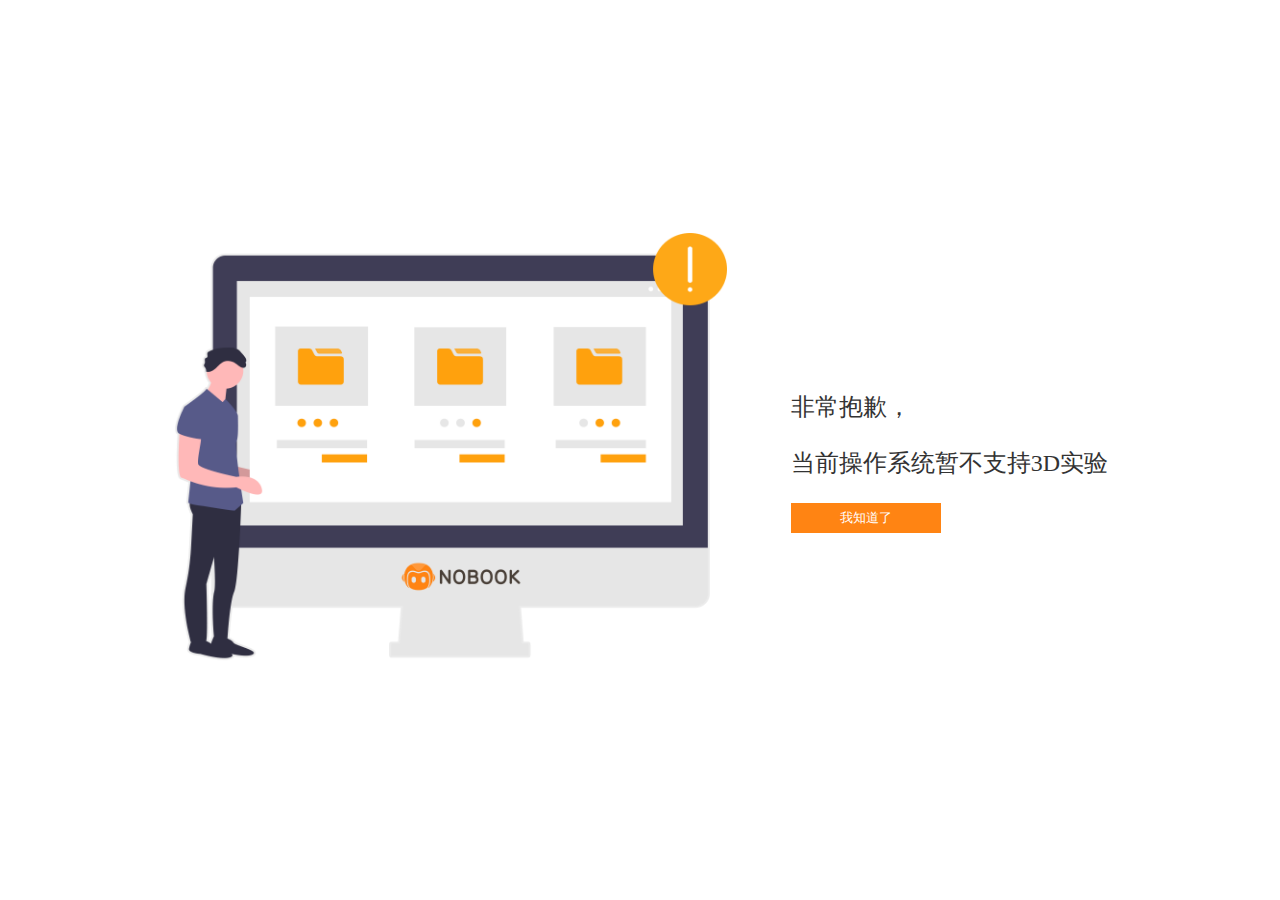
<file: index.html>
<!DOCTYPE html>
<html>
<head>
    <title>webglTest</title>
    <link rel="stylesheet" type="text/css" href="base.css">
    <script src="check.js"></script>

    <!-- <script type="module">
        import {compatibilityCheckCommon} from './check.js';

        testDemand = {
            mobile: false,
            nwClient: true,
            webGL: true,
            browserVersions: {chrome: 57, safari: 20, firefox: 52, edge: 12},
            url: './'
        }
        
        
    </script> -->
    
    <script>
        function buttonClick() {
            console.log('button click');
        }
    </script>
</head>
<body>
    <p>[ Here would go the result of WebGL feature detection ]</p>
    <button onclick="buttonClick()">testdashjfgj</button>

    <script>
        // console.log(navigator);
    </script>
</body>
</html>
</file>
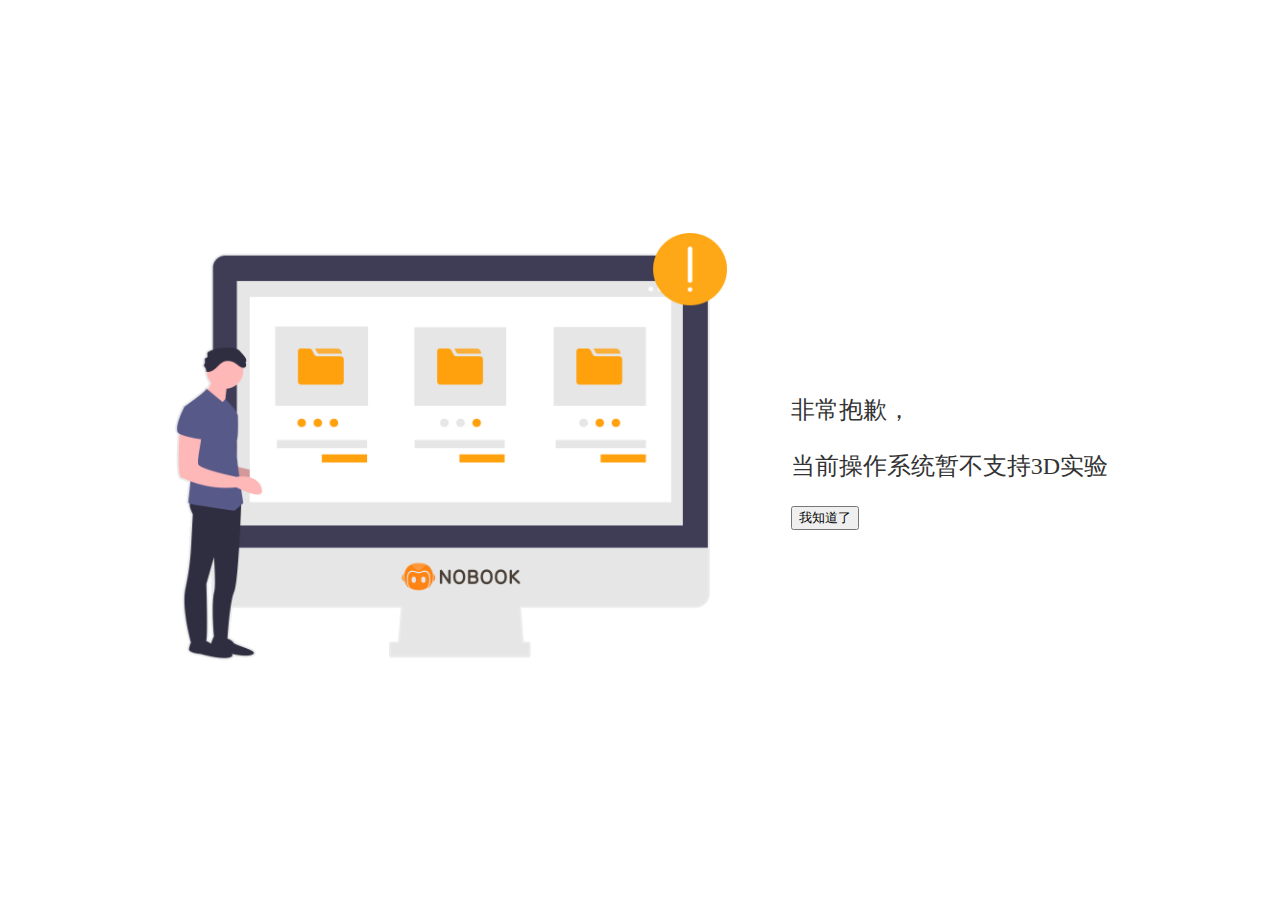
<file: pages/NWClient.html>
<!DOCTYPE html>
<html>
<head>
    <meta charset='utf-8'>
    <meta http-equiv='X-UA-Compatible' content='IE=edge'>
    <title>Tips</title>
    <meta name='viewport' content='width=device-width, initial-scale=1'>
    <link rel='stylesheet' type='text/css' media='screen' href='page.css'>
</head>
<body>
    <div class="box">
        <div class="main">
            <div class="NBDesktop">
                <img src="./imgs/desktop.png" width="555px" height="430px">
            </div>
            <div class="tips">
                <p>
                    非常抱歉，
                </p>
                <p>
                    当前操作系统暂不支持3D实验
                </p>
                <button>我知道了</button>
            </div>
        </div>
    </div>
</body>
</html>
</file>
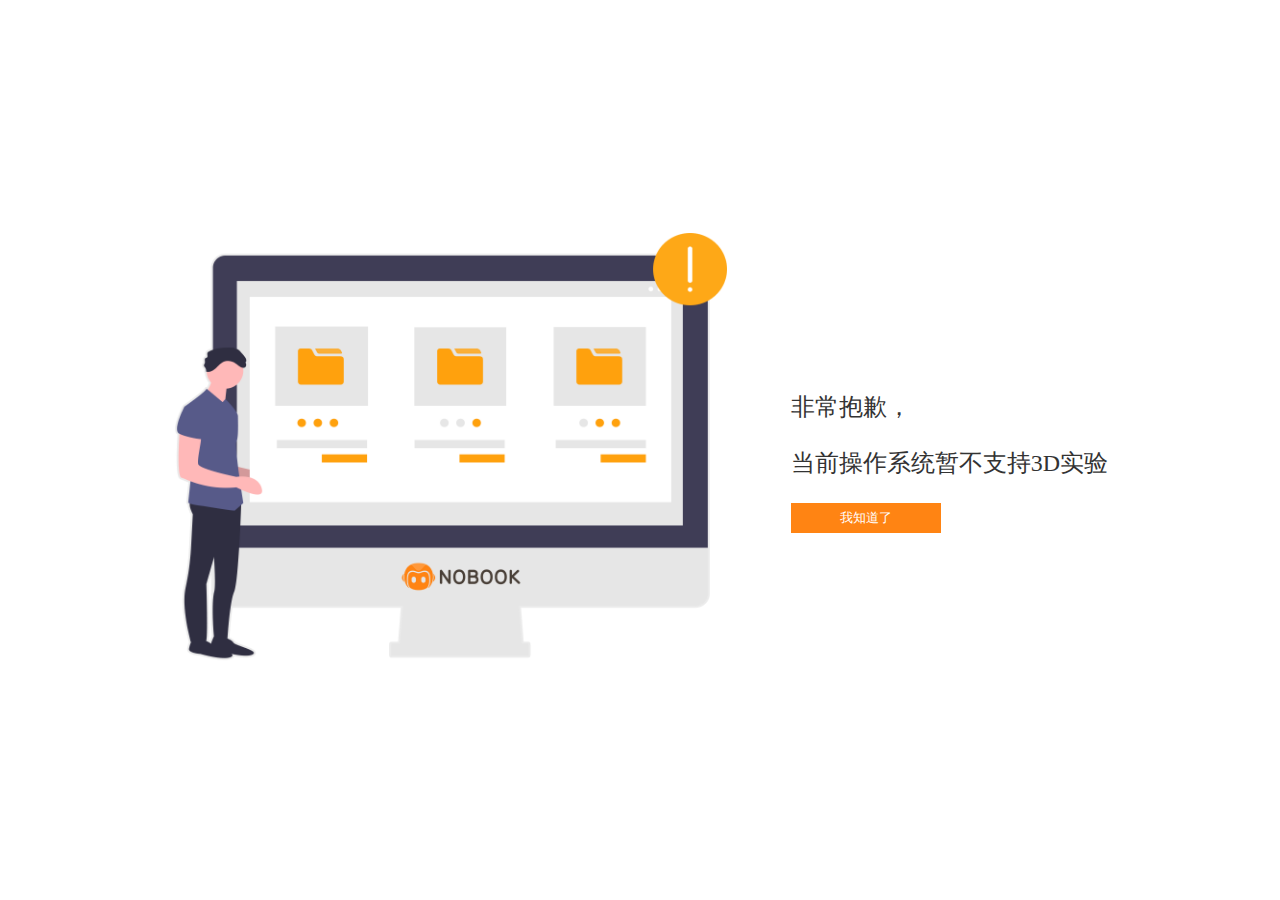
<file: pages/pageB.html>
<!DOCTYPE html>
<html>
<head>
    <meta charset='utf-8'>
    <meta http-equiv='X-UA-Compatible' content='IE=edge'>
    <title>Tips</title>
    <meta name='viewport' content='width=device-width, initial-scale=1'>
    <link rel='stylesheet' type='text/css' media='screen' href='page.css'>
</head>
<body>
    <div class="box">
        <div class="main">
            <div class="NBDesktop">
                <img src="./imgs/desktop.png" width="555px" height="430px">
            </div>
            <div class="tips">
                <p>
                    非常抱歉，
                </p>
                <p>
                    当前操作系统暂不支持3D实验
                </p>
                
                <input type=button value=我知道了 οnclick="window.history.back()">
            </div>
        </div>
    </div>
</body>
</html>
</file>
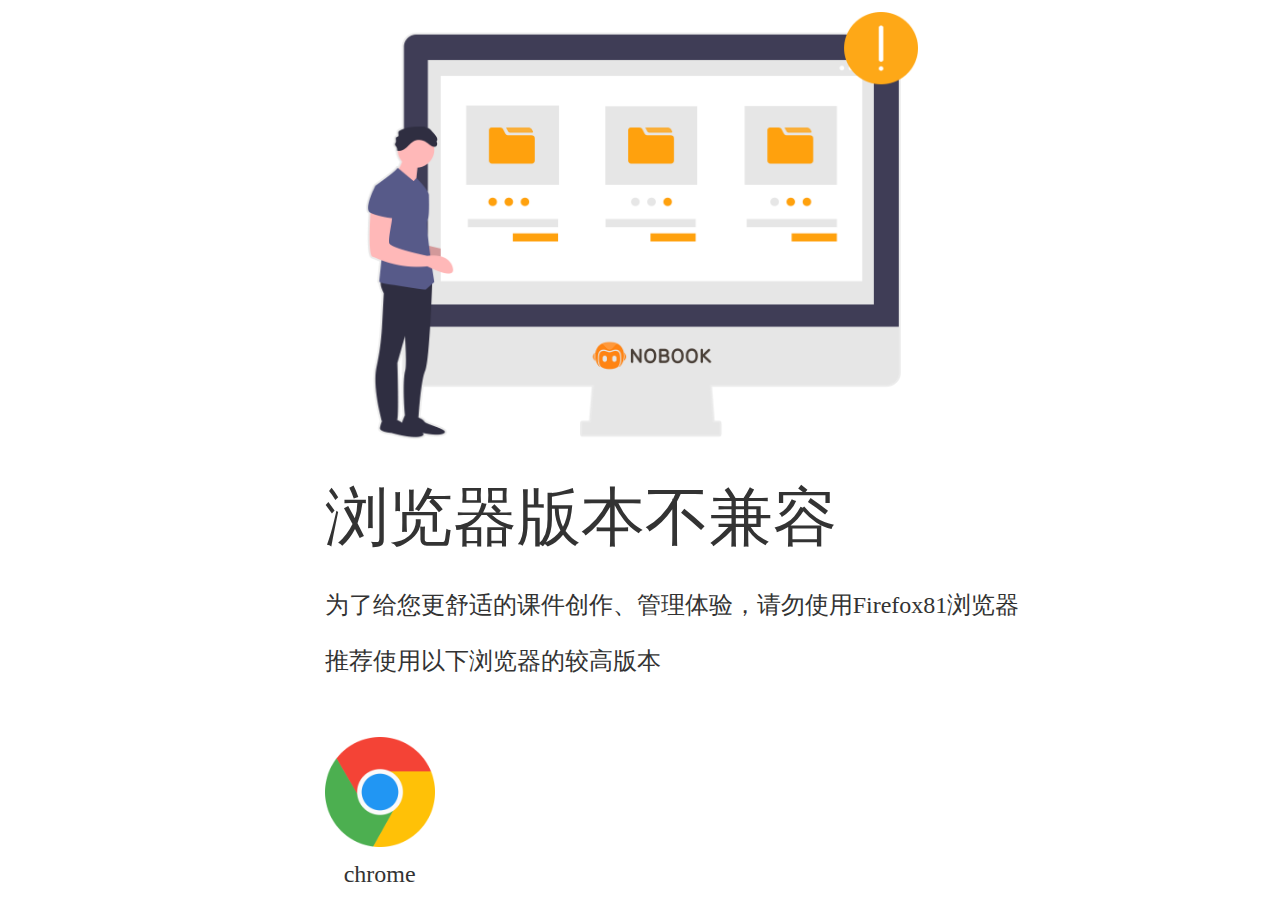
<file: pages/pageC.html>
<!DOCTYPE html>
<html>
<head>
    <meta charset='utf-8'>
    <meta http-equiv='X-UA-Compatible' content='IE=edge'>
    <title>Tips</title>
    <meta name='viewport' content='width=device-width, initial-scale=1'>
    <link rel='stylesheet' type='text/css' media='screen' href='page.css'>
</head>
<body>
    <div class="box">
        <div class="main">
            <div class="NBDesktop">
                <img src="./imgs/desktop.png" width="555px" height="430px">
            </div>
            <div class="tips">
                <h1>
                    浏览器版本不兼容
                </h1>
                <p>
                    为了给您更舒适的课件创作、管理体验，请勿使用Firefox81浏览器
                </p>
                <p>
                    推荐使用以下浏览器的较高版本
                </p>
                <div class="browsers">
                    <div class="icons">
                        <img src="imgs/chrome.png" height="110px" width="110px">
                        <span class="browser-name">chrome</span>
                    </div>
                </div>
            </div>
        </div>
    </div>
</body>
</html>
</file>
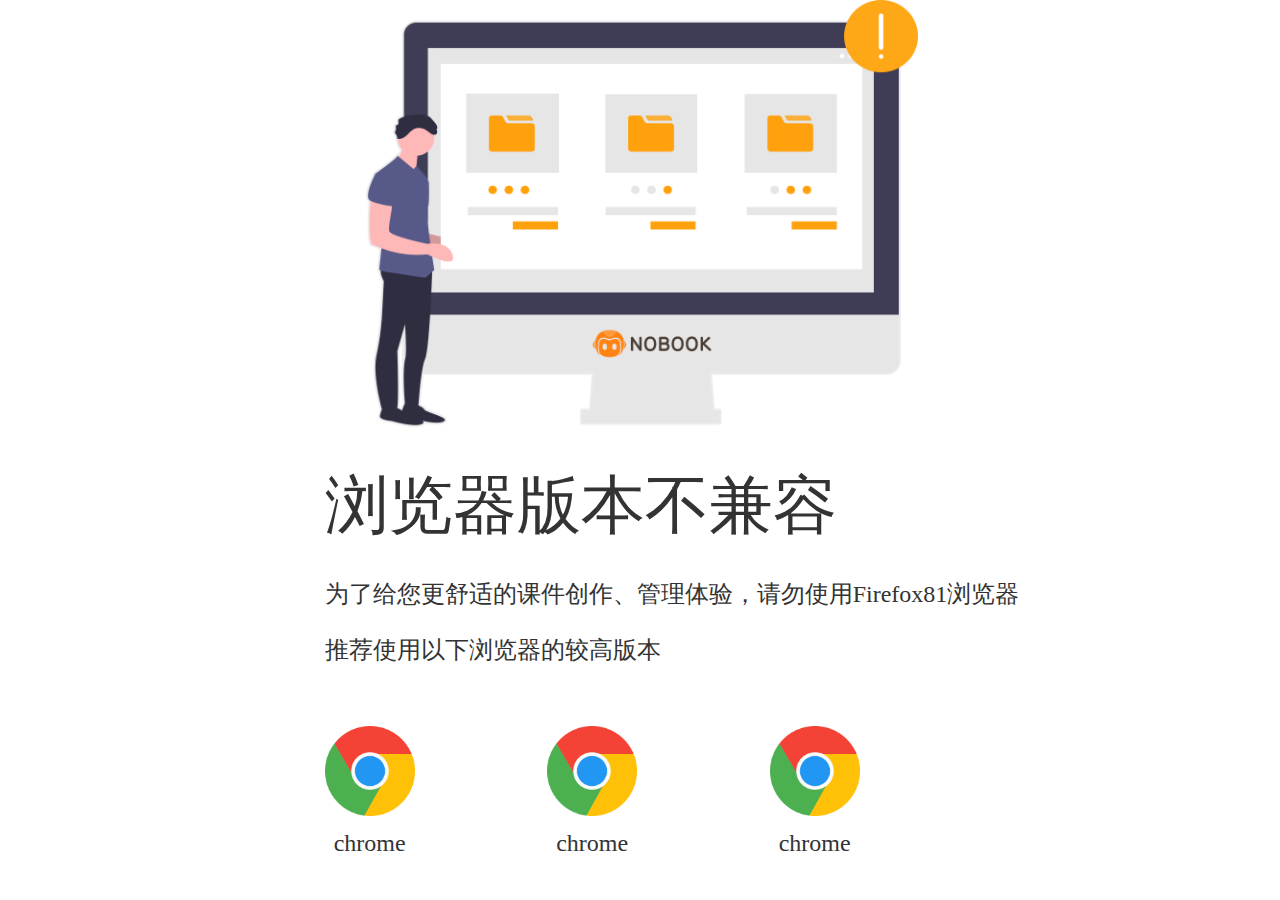
<file: pages/pageD.html>
<!DOCTYPE html>
<html>
<head>
    <meta charset='utf-8'>
    <meta http-equiv='X-UA-Compatible' content='IE=edge'>
    <title>Tips</title>
    <meta name='viewport' content='width=device-width, initial-scale=1'>
    <link rel='stylesheet' type='text/css' media='screen' href='page.css'>
</head>
<body>
    <div class="main">
        <div class="NBDesktop">
            <img src="./imgs/desktop.png" width="555px" height="430px">
        </div>
        <div class="tips">
            <h1>
                浏览器版本不兼容
            </h1>
            <p>
                为了给您更舒适的课件创作、管理体验，请勿使用Firefox81浏览器
            </p>
            <p>
                推荐使用以下浏览器的较高版本
            </p>
            <div class="browsers">
                <div class="icons">
                    <img src="imgs/chrome.png" height="90px" width="90px">
                    <span class="browser-name">chrome</span>
                </div>
                <div class="icons">
                    <img src="imgs/chrome.png" height="90px" width="90px">
                    <span class="browser-name">chrome</span>
                </div>
                <div class="icons">
                    <img src="imgs/chrome.png" height="90px" width="90px">
                    <span class="browser-name">chrome</span>
                </div>
                
            </div>
        </div>
    </div>
</body>
</html>
</file>
<file: base.css>
body {
  text-align : center;
}
button {
  display : block;
  font-size : inherit;
  margin : auto;
  padding : 0.6em;
  width: 300px;
  height: 100px;
  background-color: #FF8413;
  border-width: 0ch;
  border-radius: 30px;
}
</file>
<file: pages/page.css>
html, body {
    margin: 0;
    padding: 0;
    height: 100%;
}
.box {
    display: flex;
    justify-content: center; /* 水平居中 */
    align-items: center;     /* 垂直居中 */
    height: 100%;
    /* height: 900px; */
}

.main {
    /* background-color: #ede; */
    display: flex;
    flex-wrap: wrap;
    justify-content: center;
    align-items: center;
}

.NBDesktop {
    display: inline-block;
}

.tips {
    display: inline-block;
    margin-left: 4rem;
    align-items: center;
    text-align: left;
    vertical-align: middle;
}

.tips h1 {
    font-size: 64px;
    font-family: PingFang SC;
    font-weight: 500;
    color: #333333;
    line-height: 58px;
}
.tips p {
    font-size: 24px;
    font-family: PingFang SC;
    font-weight: 400;
    color: #333333;
}

.browsers {
    margin-top: 60px;
    display: flex;
    width: 535px;
    justify-content: space-between;
}

.browsers .icons {
    text-align: center;
}
.browsers .icons .browser-name {
    display: block;
    font-family: PingFang SC;
    font-weight: 400;
    color: #333333;
    margin-top: 10px;
    font-size: 24px;
}

.tips input {
    background-color: #FF8413;
    border: none;
    width: 150px;
    height: 30px;
    color: white;
}
</file>
